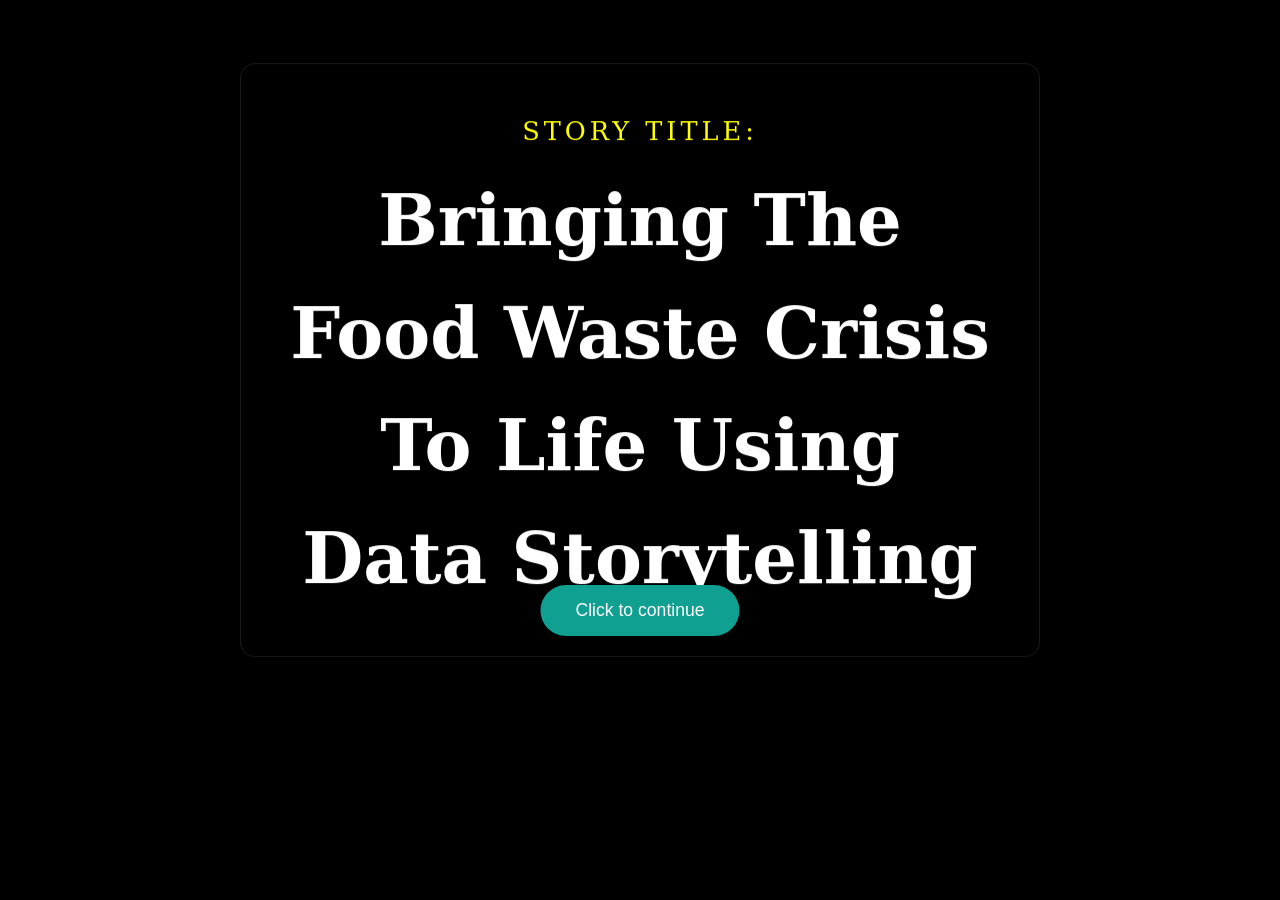
<file: index.html>
<!DOCTYPE html>
<html lang="en">
<head>
    <meta charset="UTF-8">
    <meta name="viewport" content="width=device-width, initial-scale=1.0">
    <title>Introduction - Food Waste Crisis</title>
    <link rel="stylesheet" href="style.css">
    <style>
        /* --- Layout & Background Video Layering --- */
        #intro_body {
            margin: 0;
            padding: 0;
            background-color: #000;
            overflow: hidden;
            font-family: 'serif';
        }

        .intro_word {
            position: relative;
            width: 100%;
            height: 100vh;
            overflow: hidden;
        }

        /* The background loop video (Underneath) */
        #bgVideo {
            position: absolute;
            top: 50%;
            left: 50%;
            min-width: 100%;
            min-height: 100%;
            width: auto;
            height: auto;
            z-index: 1;
            transform: translate(-50%, -50%);
            object-fit: cover;
            transition: opacity 1.5s ease-in-out;
        }

        /* Foreground Story Video (Your previous container) */
        .video_container {
            width: 100%;
            height: auto;
            max-height: 100vh;
            object-fit: contain;
            background-color: black;
            position: relative;
            z-index: 20; 
            display: none;
            opacity: 1; 
        }

        /* Intro Overlay UI */
        .overlay_text {
            position: absolute;
            top: 40%;
            left: 50%;
            transform: translate(-50%, -50%);
            z-index: 10;
            text-align: center;
            color: white;
            background: rgba(0, 0, 0, 0.5);
            backdrop-filter: blur(8px);
            padding: 40px;
            border-radius: 15px;
            border: 1px solid rgba(255, 255, 255, 0.1);
            width: 80%;
            max-width: 800px;
            transition: opacity 1s ease;
        }

        .story-label {
            font-size: 0.8em;
            text-transform: uppercase;
            letter-spacing: 4px;
            color: #ffff02;
        }

        .main-title {
            font-size: 2.2em;
            font-weight: bold;
            display: block;
            margin-top: 10px;
        }

        /* --- Transitions & Buttons --- */
        .fade-out-content {
            opacity: 0 !important;
            pointer-events: none;
        }

        .fade-in {
            display: block !important;
            opacity: 1 !important;
            /* visibility: visible !important; */
            /* transition: opacity 1s ease, visibility 1s ease; */
        }

        .fade-in-arrow {
            opacity: 1 !important;
            transition: opacity 1.5s ease;
        }

        .hidden {
            opacity: 0;
            /* visibility: hidden; */
            display: none;
            transition: opacity 1s ease;
        }

        .continue_btn {
            position: absolute;
            top: 65%;
            left: 50%;
            transform: translateX(-50%);
            z-index: 11;
            padding: 15px 35px;
            background-color: #0fa091;
            color: white;
            border: none;
            border-radius: 30px;
            cursor: pointer;
            font-size: 1.1em;
            transition: background 0.3s, opacity 1s;
        }

        /* --- Reverted Text Section (Original Styling) --- */
        #blackOverlay {
            position: fixed;
            top: 0;
            left: 0;
            width: 100vw;
            height: 100vh;
            background-color: black;
            z-index: 998;
        }

        #questionText {
            position: fixed;
            top: 50%;
            left: 50%;
            transform: translate(-50%, -50%);
            text-align: center;
            color: white;
            z-index: 999;
            width: auto;
            max-width: 90%;
            /* Original size logic */
        }

        .scrollCue {
            width: 80px;
            cursor: pointer;
            margin: 30px auto;
            display: block;
        }
    </style>
</head>
<body id="intro_body">

    <section class="intro_word">
        <video autoplay muted loop playsinline id="bgVideo">
            <source src="index_bg.mp4" type="video/mp4">
        </video>

        <div class="overlay_text" id="overlayText">
            <span class="story-label">Story Title:</span><br>
            <span class="main-title">Bringing The Food Waste Crisis To Life Using Data Storytelling</span>
        </div>

        <button class="continue_btn" id="introBtn" onclick="playVideo()">Click to continue</button>

        <video id="videoContainer" class="video_container" muted playsinline preload="auto">
            <source src="intro_video.mp4" type="video/mp4">
        </video>

        <div id="blackOverlay" class="hidden"></div>
        
        <div id="questionText" class="hidden">
            <p>It looks small, but every small waste adds up… <br> Can you make better choices?</p>
            <div class="question_btns">
                <button class="continue_qbtn" onclick="handleAnswer('Yes')">Yes</button>
                <button class="continue_qbtn" onclick="handleAnswer('Maybe')">Maybe</button>
                <button class="continue_qbtn" onclick="handleAnswer('No')">No</button>
            </div>
            <div id="microText" class="micro_text hidden">Let's find out together.</div>
        </div>

        <div id="scrollOverlay" class="hidden">
            <img src="Scroll Down Arrow.gif" alt="Scroll down" class="scrollCue hidden">
        </div>

        <audio id="bgm" src="landfill.mp3"></audio>
    </section>

    <script>
        const bgVideo = document.getElementById('bgVideo');
        const video = document.getElementById("videoContainer");
        const overlay_text = document.getElementById("overlayText");
        const button = document.querySelector(".continue_btn");
        const scrollOverlay = document.getElementById("scrollOverlay");
        const scrollArrow = document.querySelector(".scrollCue");
        const blackOverlay = document.getElementById("blackOverlay");
        const questionText = document.getElementById("questionText");
        const microText = document.getElementById("microText");
        const bgm = document.getElementById("bgm");

        function playVideo() {
            // Fade out intro background loop and title card
            bgVideo.classList.add('fade-out-content');
            overlay_text.classList.add('fade-out-content');
            button.classList.add('fade-out-content');

            setTimeout(() => {
                // Hide them fully and show main story video
                bgVideo.style.display = "none";
                overlay_text.style.display = "none";
                button.style.display = "none";

                // Reverting background to transparent as per original logic
                document.body.style.backgroundColor = "transparent";

                video.style.display = "block";
                video.setAttribute("controls", "true");
                video.muted = false;
                video.play();
            }, 1500);
        }

        video.addEventListener('ended', () => {
            // Logic from your provided previous text section
            blackOverlay.classList.remove('hidden');
            questionText.classList.remove('hidden');

            blackOverlay.classList.add('fade-in');
            questionText.classList.add('fade-in');
            
            bgm.play();
        });

        function handleAnswer(answer) {
            console.log("User answered:", answer);
            const questionBtns = document.querySelector(".question_btns"); 
            questionBtns.style.display = 'none';

            // Show Micro Text (Original logic)
            microText.classList.remove("hidden");
            microText.classList.add("fade-in");

            // Show scroll arrow after a short delay
            setTimeout(() => {
                scrollOverlay.classList.remove("hidden");
                scrollOverlay.classList.add("fade-in");
                scrollArrow.classList.remove("hidden");
                scrollArrow.classList.add("fade-in-arrow");
            }, 2500);
        }

        scrollOverlay.addEventListener('click', () => {
            window.location.href = "ink_transition.html";
        });
    </script>
</body>
</html>
</file>
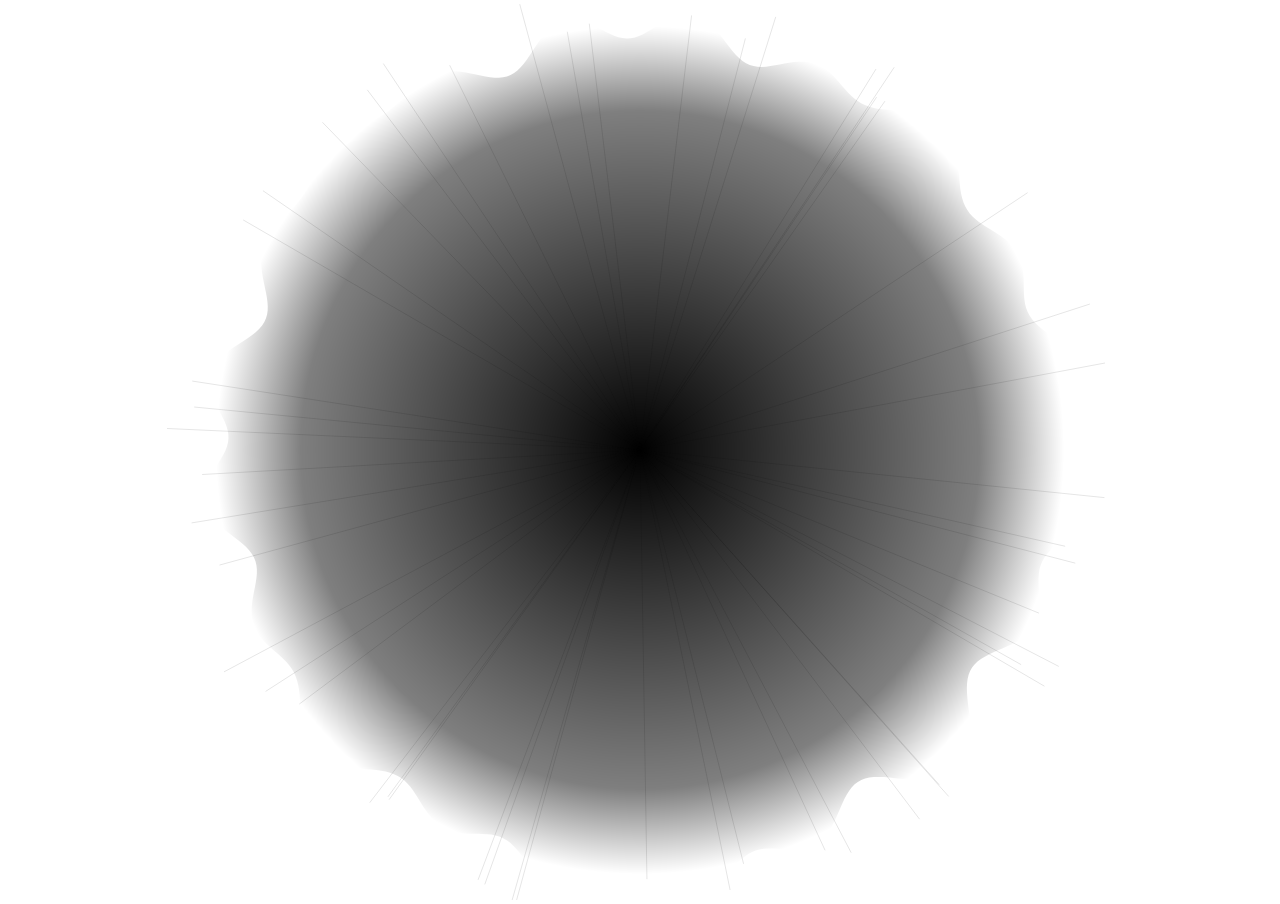
<file: ink_transition.html>
<!DOCTYPE html>
<html lang="en">
<head>
<meta charset="UTF-8">
<title>Ink Splash Transition</title>
<style>
  body, html {
    margin: 0;
    height: 100%;
    overflow: hidden;
    background: #fff; /* Changed to white */
  }
  #nextContent {
    position: absolute;
    top: 0;
    left: 0;
    width: 100%;
    height: 100%;
    background: #fff; /* Keep next content white too */
    display: flex;
    justify-content: center;
    align-items: center;
    font-size: 3em;
    color: #333;
    opacity: 0;
    transition: opacity 1s ease;
  }
</style>
</head>
<body>
<canvas id="inkCanvas"></canvas>
<div id="nextContent"></div>

<script>
// Setup
const canvas = document.getElementById('inkCanvas');
const ctx = canvas.getContext('2d');
canvas.width = window.innerWidth;
canvas.height = window.innerHeight;

let time = 0;
const centerX = canvas.width/2;
const centerY = canvas.height/2;
const maxRadius = Math.hypot(canvas.width, canvas.height);

// Simple noise function
function noise(x, y) {
  return (Math.sin(x*0.05 + time*0.1) + Math.sin(y*0.05 + time*0.1)) * 0.5;
}

function draw() {
  ctx.clearRect(0,0,canvas.width,canvas.height);

  const radius = time*8; // expansion speed

  // Draw ink blob
  const gradient = ctx.createRadialGradient(centerX, centerY, 0, centerX, centerY, radius);
  gradient.addColorStop(0, 'rgba(0,0,0,1)');
  gradient.addColorStop(0.8, 'rgba(0,0,0,0.5)');
  gradient.addColorStop(1, 'rgba(0,0,0,0)');

  ctx.fillStyle = gradient;

  ctx.beginPath();
  for(let angle=0; angle<Math.PI*2; angle+=0.01){
    const r = radius + noise(Math.cos(angle)*radius, Math.sin(angle)*radius)*30;
    const x = centerX + r * Math.cos(angle);
    const y = centerY + r * Math.sin(angle);
    if(angle===0) ctx.moveTo(x,y);
    else ctx.lineTo(x,y);
  }
  ctx.closePath();
  ctx.fill();

  // Optional streaks
  for(let i=0;i<50;i++){
    const angle = Math.random()*Math.PI*2;
    const len = Math.random()*50 + radius;
    ctx.strokeStyle = 'rgba(0,0,0,0.1)';
    ctx.beginPath();
    ctx.moveTo(centerX, centerY);
    ctx.lineTo(centerX + Math.cos(angle)*len, centerY + Math.sin(angle)*len);
    ctx.stroke();
  }

  time++;
  if(radius < maxRadius) requestAnimationFrame(draw);
  else showNext();
}

function showNext(){
  // Redirect after splash completes
  window.location.href = "mini_game.html";
}

draw();
</script>

</body>
</html>
</file>
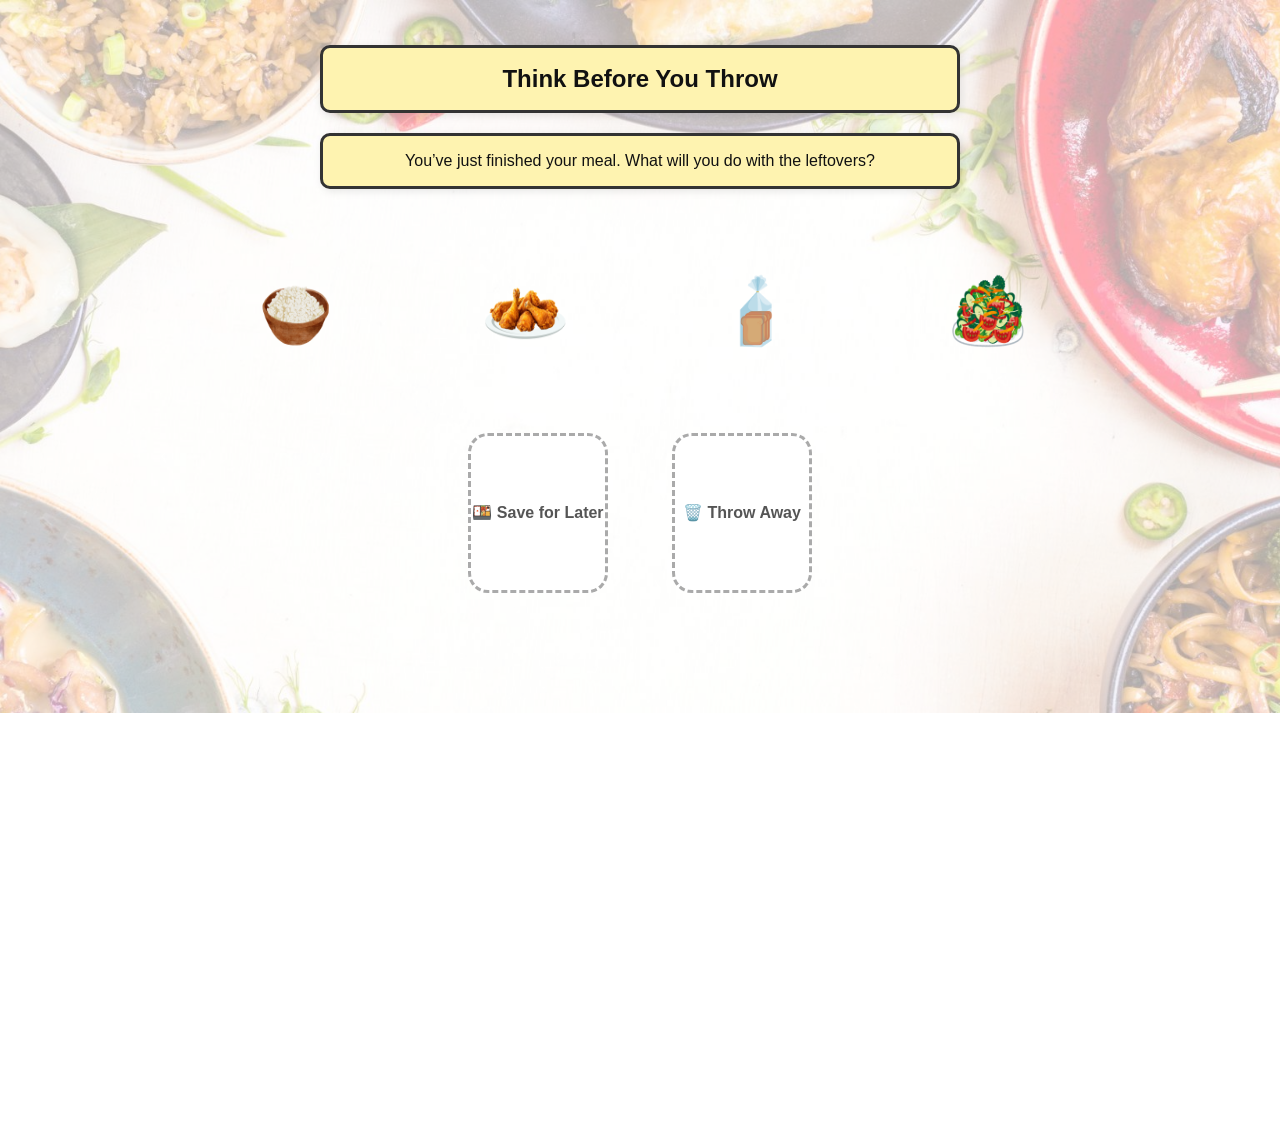
<file: mini_game.html>
<!DOCTYPE html>
<html lang="en">
<head>
  <meta charset="UTF-8">
  <meta name="viewport" content="width=device-width, initial-scale=1.0">
  <title>Think Before You Throw</title>
  <link rel="stylesheet" href="style.css">
  <style>
    html, body {
      height: 100%;
      overflow: hidden;
    }

    body {
      background-color: #ffffff;
      font-family: 'Baskerville', sans-serif;
      display: block; /* changed from flex */
      overflow-x: hidden;
      margin: 0;
      opacity: 0;
      transition: opacity 1s ease;
    }

    body.fade-in{
      opacity: 1;
    }

    .game-container {
  background-image: url('food_background.jpg'); /* update path as needed */
  background-size: cover;
  background-position: center;
  background-repeat: no-repeat;
  background-attachment: fixed; /* keeps image stuck while content scrolls */
  padding-top: 25px; /* lowers the content */
  padding-bottom: 40px;
  text-align: center;
}

.game-container::before {
  content: "";
  position: absolute;
  top: 0; left: 0; right: 0; bottom: 0;
  background-color: rgba(255, 255, 255, 0.6); /* soft white tint */
  z-index: 0;
}

.game-container > * {
  position: relative;
  z-index: 1;
}

    h2 {
      text-align: center;
      color: #333;
      font-weight: 600;
    }

    .game-container {
      position: relative;
      display: block;
      /* width: 90%;
      max-width: 900px; */
      margin: 0 auto;
      text-align: center;
    }


    .food-items {
      display: flex;
      justify-content: center;
      gap: 2rem;
      margin: 2rem 0;
      flex-wrap: wrap;
    }

    .food {
      width: 200px;
      height: 180px;
      cursor: grab;
      transition: transform 0.3s;
    }

    .food:hover {
      transform: scale(1.1);
    }

    .food_wrapper {
  position: relative;
  width: 200px;
  height: 180px;
}

.food_label {
  position: absolute;
  bottom: 0;
  left: 0;
  right: 0;
  background: rgba(0, 0, 0, 0.5); /* semi-transparent black */
  color: #fff;
  font-size: 1rem;
  text-align: center;
  padding: 0.5rem;
  opacity: 0;
  transition: opacity 0.4s ease;
  border-bottom-left-radius: 10px;
  border-bottom-right-radius: 10px;
}

.food_wrapper:hover .food_label {
  opacity: 1;
}


    .bins {
      display: flex;
      justify-content: center;
      gap: 4rem;
      margin-top: 20px;
    }

    .bin {
      width: 140px;
      height: 160px;
      border: 3px dashed #aaa;
      border-radius: 20px;
      display: flex;
      align-items: center;
      justify-content: center;
      color: #555;
      font-weight: bold;
      background-color: #fff;
      transition: background-color 0.3s, transform 0.3s;
    }

    .bin.dragover {
      background-color: #d7ffd9;
      transform: scale(1.05);
    }

    .feedback {
  position: absolute;
  left: 50%;
  transform: translateX(-50%);
  font-size: 1rem;
  color: #333;
  background: #fff7df;
  padding: 1rem 2rem;
  border-radius: 15px;
  box-shadow: 0 4px 10px rgba(0,0,0,0.1);
  opacity: 0;
  transition: opacity 0.8s ease;
  min-height: 40px;
  z-index: 5;
}

.feedback.visible {
  opacity: 1;
}

    #summary {
      text-align: center;
      opacity: 0;
      transition: opacity 0.4s ease;
      margin-top: 2rem;
    }

    #summary.visible {
      opacity: 1;
      color: black;
    }

    .summary_wrapper{
      position: relative;
      margin-top: 2rem;
      text-align: center;
    }

    .overlay {
      position: fixed;
      top: 0;
      left: 0;
      width: 100%;
      height: 100%;
      background: black;
      display: flex;
      justify-content: center;
      align-items: center;
      color: white;
      font-size: 1.8rem;
      opacity: 0;
      visibility: hidden;
      z-index: 10;
      transition: opacity 0.8s ease, visibility 0.8s ease;
    }
    

    .overlay.visible {
      opacity: 1;
      visibility: visible;
    }

    .overlay:not(.visible){
      opacity: 0;
      visibility: hidden;
    }

    .story-section {
      opacity: 0;
      transition: opacity 2s ease;
      background: white;
      padding: 4rem 2rem;
      text-align: center;
      max-width: 900px;
      margin: 0 auto;
      border-radius: 20px;
    }

    .story-section.visible {
      opacity: 1;
    }

    #overlayText {
  animation: fadeInText 2s ease forwards;
  text-align: center;
}

@keyframes fadeInText {
  from { opacity: 0; transform: translateY(20px); }
  to { opacity: 1; transform: translateY(0); }
}

.highlighted-text {
  border: 3px solid #333;
  background-color: #fef3b0;
  padding: 12px 20px;
  border-radius: 10px;
  color: #111;
  box-shadow: 2px 2px 8px rgba(0,0,0,0.1);
  max-width: 50%;
  margin-left: auto;
  margin-right: auto;
  text-align: center;
}

.next-btn {
  opacity: 0;                /* hidden initially */
  display: none;             /* not shown until JS triggers */
  transition: opacity 1.5s ease, background-color 0.3s ease;
  background-color: #4CAF50; /* green */
  color: white;
  border: none;
  padding: 12px 24px;
  font-size: 16px;
  cursor: pointer;
  border-radius: 6px;
  margin-top: 20px;
}

/* Hover effect */
.next-btn:hover {
  background-color: yellow; /* darker green */
  color: black;
}

/* Overlay for ink drop */
.ink-overlay {
  position: fixed;
  top: 50%;
  left: 50%;
  width: 0;
  height: 0;
  background: black; /* ink color */
  border-radius: 50%;
  transform: translate(-50%, -50%);
  z-index: 9999;
  pointer-events: none;
  transition: width 1s ease-out, height 1s ease-out;
}

  </style>
</head>
<body>
<!-- Add your existing audio_1 -->
<audio id="audio_1" src="audio_1.mp3" preload="auto"></audio>

  <section class="game-container">
    <h2 class="highlighted-text">Think Before You Throw</h2>
<p class="highlighted-text">You’ve just finished your meal. What will you do with the leftovers?</p>

    <div class="food-items">
      <div class="food_wrapper">
        <img src="./image_mini_game/rice.png" alt="Rice" class="food" draggable="true" data-calories="200" data-name="Rice">
        <div class="food_label">Rice</div>
      </div>
      <div class="food_wrapper">
        <img src="./image_mini_game/chicken.png" alt="Chicken" class="food" draggable="true" data-calories="250" data-name="Chicken">
        <div class="food_label">Chicken</div>
      </div>
      <div class="food_wrapper">
        <img src="./image_mini_game/bread.png" alt="Bread" class="food" draggable="true" data-calories="80" data-name="Bread">
        <div class="food_label">Bread</div>
      </div>
      <div class="food_wrapper">
        <img src="./image_mini_game/veggie.png" alt="Vegetables" class="food" draggable="true" data-calories="50" data-name="Vegetables">
        <div class="food_label">Vegetables</div>
      </div>
    </div>

    <div class="bins">
      <div id="saveBin" class="bin">🍱 Save for Later</div>
      <div id="trashBin" class="bin">🗑️ Throw Away</div>
    </div>

    <div class="summary_wrapper">
      <div id="feedback" class="feedback"></div>
      <div id="summary">
        <h3>Summary</h3>
        <p id="resultText"></p>
      </div>
    </div>
  </section>

  <div id="overlay" class="overlay"><span id="overlayText"></span></div>

  <audio id="introMusic" src="audio_1.mp3" preload="auto" loop muted></audio>
<audio id="overlayMusic" src="audio_2.mp3" preload="auto" loop></audio>
<audio id="successAudio" src="audio_1.mp3"></audio>


  <section id="storySection" class="story-section">
    <h2>What Actually Is Food Waste?</h2>
    <p style="color: black; font-size: 18px;">
      Food waste happens when food that is safe and nutritious to eat is thrown away, whether during production, transport or in our homes.
      <br><br>
      Every plate left unfinished, every unsold product and every overcooked portion adds up to a global issue.
      In Asia, millions of tonnes food are lost each year which enough to feed entire populations.
      <br><br>
      Let us take a closer look at how food waste happens across the region.
    </p>
    <!-- Next button (hidden initially) -->
  <button id="nextBtn" class="next-btn">Next</button>
  </section>

</body>
  <script>
    window.addEventListener('load', () => {
      document.body.classList.add('fade-in');
    });

    const introMusic = document.getElementById('introMusic');
    introMusic.volume = 0.4;
    introMusic.play().then(() => {
      setTimeout(() => {
        introMusic.muted = false;
      }, 500);
    }).catch(() => {
      document.body.addEventListener('click', () => {
        introMusic.muted = false;
        introMusic.volume = 0.4;
        introMusic.play();
      }, { once: true });
    });

    const foods = document.querySelectorAll('.food');
    const saveBin = document.getElementById('saveBin');
    const trashBin = document.getElementById('trashBin');
    const feedback = document.getElementById('feedback');
    const summary = document.getElementById('summary');
    const resultText = document.getElementById('resultText');
    const overlay = document.getElementById('overlay');
    const overlayText = document.getElementById('overlayText');
    const storySection = document.getElementById('storySection');

    let totalCaloriesThrown = 0;
    let processed = 0;
    let gameResult = 'waste';
    const totalFoods = foods.length;

    const foodMessages = {
      Rice: "That could feed a 2-year-old child for one meal.",
      Chicken: "Enough protein to feed a 5-year-old for lunch.",
      Bread: "Could fill a small child's stomach at breakfast.",
      Vegetables: "Still good — could give a child extra vitamins for dinner."
    };

    foods.forEach(food => {
      food.addEventListener('dragstart', dragStart);
    });

    [saveBin, trashBin].forEach(bin => {
      bin.addEventListener('dragover', dragOver);
      bin.addEventListener('dragleave', dragLeave);
      bin.addEventListener('drop', drop);
    });

    function dragStart(e) {
      e.dataTransfer.setData('text/plain', e.target.dataset.name);
      e.dataTransfer.setData('calories', e.target.dataset.calories);
    }

    function dragOver(e) {
      e.preventDefault();
      e.currentTarget.classList.add('dragover');
    }

    function dragLeave(e) {
      e.currentTarget.classList.remove('dragover');
    }

    function drop(e) {
  e.preventDefault();
  const foodName = e.dataTransfer.getData('text/plain');
  const calories = parseInt(e.dataTransfer.getData('calories'));
  e.currentTarget.classList.remove('dragover');

  const foodElement = [...foods].find(f => f.dataset.name === foodName);
  if (!foodElement || foodElement.classList.contains('done')) return;

  foodElement.classList.add('done');
  foodElement.style.visibility = 'hidden';

  // ✅ hide the label too
  const label = foodElement.parentElement.querySelector('.food_label');
  if(label) label.style.opacity = 0;

  processed++;

  if (e.currentTarget.id === 'trashBin') {
    totalCaloriesThrown += calories;
    showFeedback(`You threw away ${foodName}. ${foodMessages[foodName]}`);
  } else {
    showFeedback(`You saved ${foodName}! That’s one less meal wasted.`);
  }

  if (processed === totalFoods) {
    setTimeout(showSummary, 500);
  }
}


    function showFeedback(msg) {
      feedback.textContent = msg;
      feedback.classList.add('visible');
      setTimeout(() => feedback.classList.remove('visible'), 5000);
    }

    function showSummary() {
      if (totalCaloriesThrown === 0) {
        resultText.textContent = "Amazing! You saved every bit of food. Nothing went to waste.";
        gameResult = 'success';
      } else if (totalCaloriesThrown < 300) {
        resultText.textContent = "You wasted just a bit — enough to feed one small child.";
        gameResult = 'waste';
      } else if (totalCaloriesThrown < 600) {
        resultText.textContent = "You threw away food that could have fed 2–3 children.";
        gameResult = 'waste';
      } else {
        resultText.textContent = "That’s a lot of food! Enough to feed a whole family for a meal.";
        gameResult = 'waste';
      }

      summary.classList.add('visible');
      setTimeout(showOverlayAndReset, 3500);
    }


  let currentOverlayMusic = null; // Track currently playing overlay music

function showOverlayAndReset() {
  const overlayMusic = document.getElementById('overlayMusic'); // sad/waste music
  const introMusic = document.getElementById('introMusic');     // happy/success music
  const successAudio = document.getElementById('successAudio');

  // Stop any currently playing music
  if (!overlayMusic.paused) {
    overlayMusic.pause();
    overlayMusic.currentTime = 0;
  }
  if (!introMusic.paused) {
    introMusic.pause();
    introMusic.currentTime = 0;
  }

  // Set overlay message
  overlayText.innerHTML = gameResult === 'success'
    ? "You made a thoughtful choice.<br>Imagine if everyone saved their leftovers — how much waste we could prevent."
    : "That was just one meal.<br>Now imagine millions of meals wasted every day.";

  // Show overlay
  overlay.classList.add('visible');

  // 🎵 Play audio based on result
  if (gameResult === 'success') {
    introMusic.volume = 0.4;
    introMusic.play();

    successAudio.currentTime = 0;
    successAudio.volume = 0.6;
    successAudio.play();

    currentOverlayMusic = introMusic;
  } else {
    overlayMusic.volume = 0.6;
    overlayMusic.play();
    currentOverlayMusic = overlayMusic;
  }

  // Keep overlay visible longer so user can read (e.g., 8 seconds)
  setTimeout(() => {
    // Fade out overlay
    overlay.classList.remove('visible');

    // Enable scrolling
    document.documentElement.style.overflowY = 'auto';
    document.body.style.overflowY = 'auto';

    // Scroll smoothly to the story section
    storySection.scrollIntoView({ behavior: 'smooth' });

    // Reset game items after overlay fades
    setTimeout(() => {
      resetGame();
      storySection.classList.add('visible');
    }, 500); // delay slightly so scroll happens first
  }, 8000); // 8 seconds overlay display
}

function resetGame() {
  totalCaloriesThrown = 0;
  processed = 0;

  const foodItemsContainer = document.querySelector('.food-items');
  const foodWrappers = document.querySelectorAll('.food_wrapper');

foodWrappers.forEach(wrapper => {
  const food = wrapper.querySelector('.food');
  const label = wrapper.querySelector('.food_label'); // get the label

  food.style.transform = 'none';
  food.style.opacity = '1';
  food.style.pointerEvents = 'auto';
  food.classList.remove('dragged');
  food.classList.remove('done');
  food.style.visibility = 'visible';

  // ✅ reset label hover
if(label) label.style.removeProperty('opacity');

  foodItemsContainer.appendChild(wrapper);
});

  document.querySelectorAll('.feedback').forEach(f => f.classList.remove('visible'));

  // Do NOT reset overlay music here! Keep it based on last game result
}

const nextBtn = document.getElementById('nextBtn');
let sectionLoaded = false;

// Hide initially
nextBtn.style.display = 'none';
nextBtn.style.opacity = 0;

// Show after 5s when storySection is visible
const observer = new IntersectionObserver(entries => {
  entries.forEach(entry => {
    if (entry.isIntersecting) {
      setTimeout(() => {
        nextBtn.style.display = 'inline-block';
        nextBtn.style.opacity = 1;
      }, 5000);
      observer.unobserve(entry.target);
    }
  });
}, { threshold: 0.5 });

observer.observe(storySection);

/*
nextBtn.addEventListener('click', () => {
  // Instead of going straight to module_1.html,
  // go to ink.html first
  window.location.href = 'ink_drop.html';
});
*/

nextBtn.addEventListener('click', () => {
  // Instead of going straight to module_1.html,
  // go to ink.html first
  window.location.href = 'Module1.html';
});
  </script>
</html>
</file>
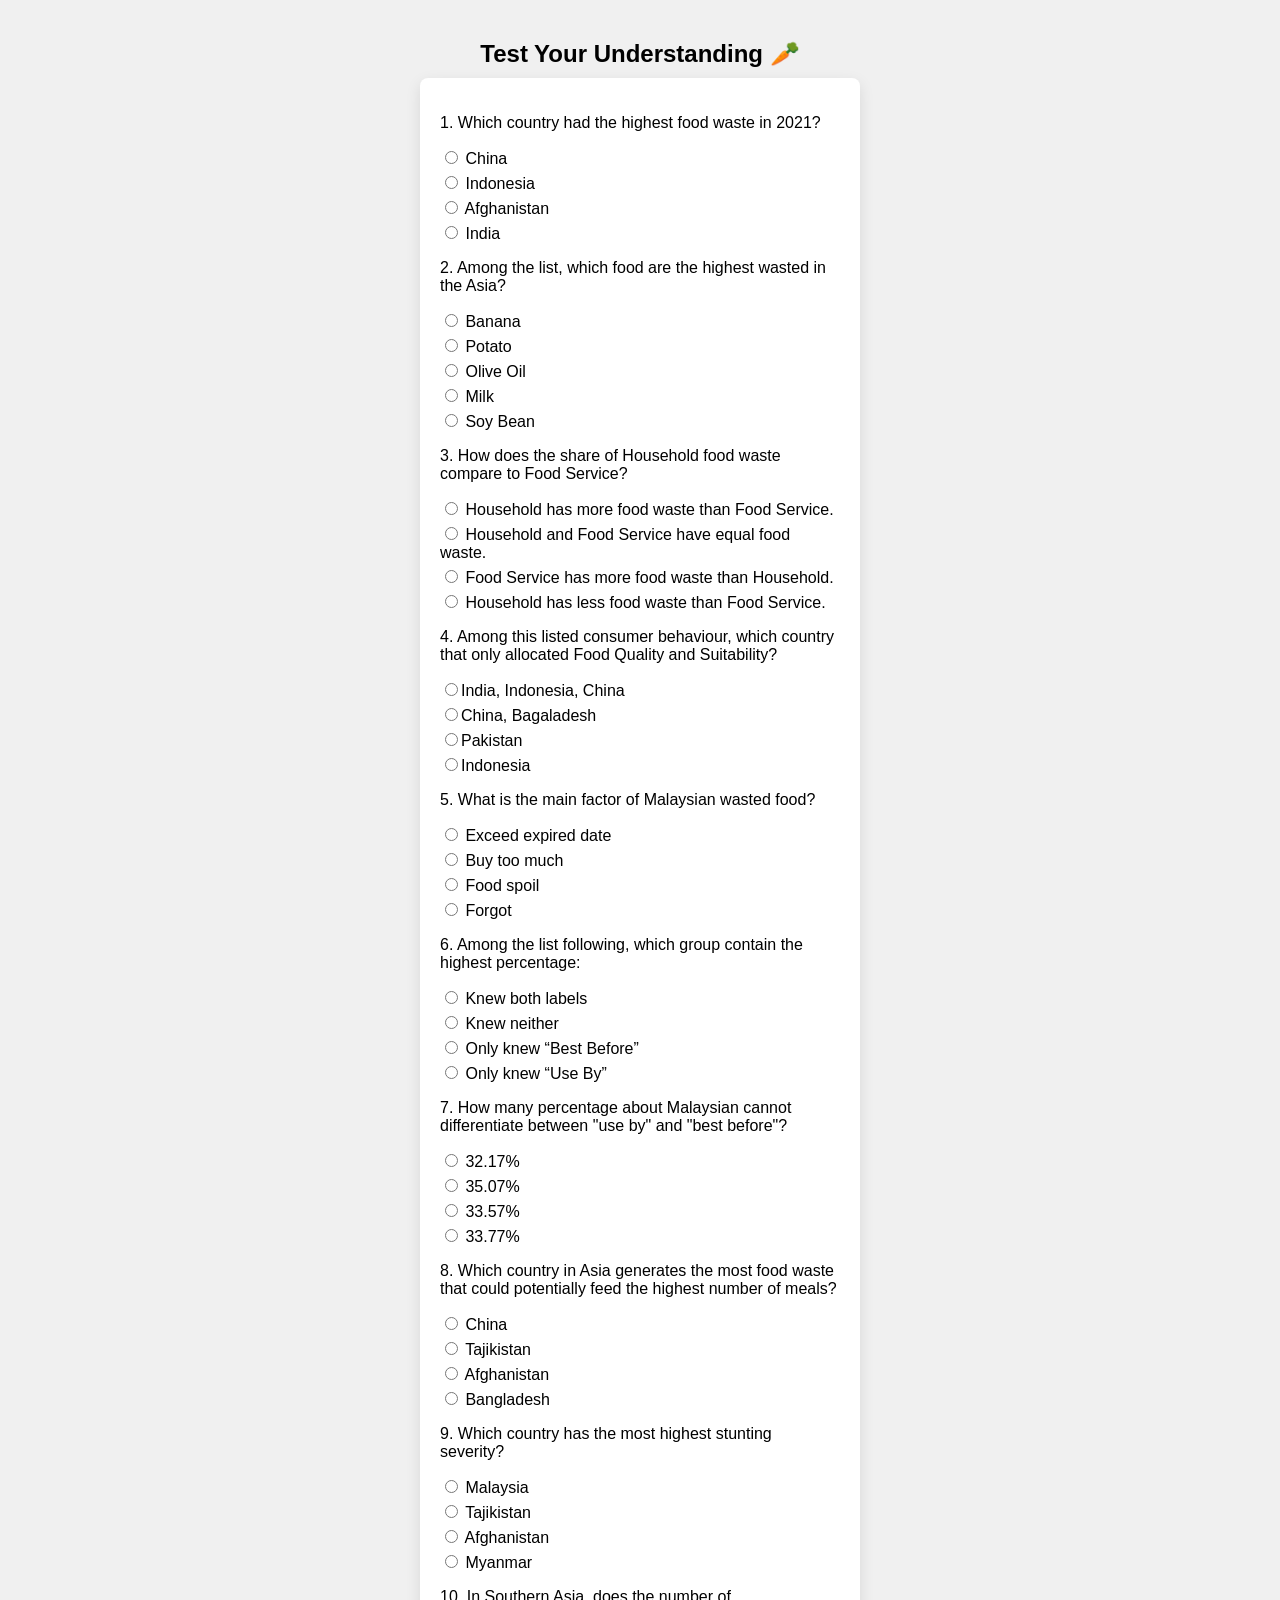
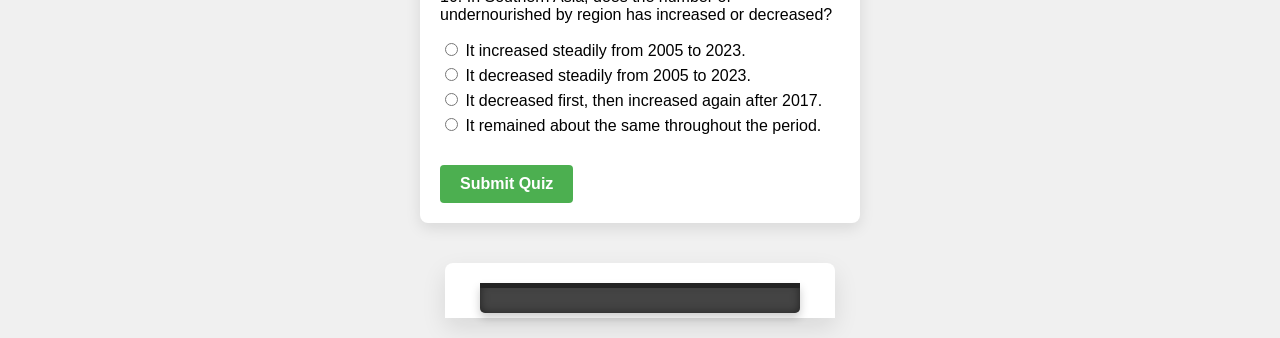
<file: Quiz.html>
<!DOCTYPE html>
<html lang="en">
<head>
  <meta charset="UTF-8">
  <meta name="viewport" content="width=device-width, initial-scale=1.0">
  <title>Food Waste Impact Quiz + Receipt</title>
  <style>
    body {
      font-family: sans-serif;
      background-color: #f0f0f0;
      display: flex;
      flex-direction: column;
      align-items: center;
      min-height: 100vh;
      margin: 0;
      padding: 20px;
    }

    h2 { margin-bottom: 10px; }

    .quiz-container {
      background: white;
      padding: 20px;
      border-radius: 8px;
      box-shadow: 0 5px 15px rgba(0,0,0,0.1);
      max-width: 400px;
      width: 100%;
      margin-bottom: 20px;
    }

    .quiz-question { margin-bottom: 15px; }
    .quiz-options label { display: block; margin: 5px 0; }

    #submitQuiz {
      margin-top: 15px;
      padding: 10px 20px;
      font-size: 16px;
      font-weight: bold;
      color: white;
      background-color: #4CAF50;
      border: none;
      border-radius: 4px;
      cursor: pointer;
    }
    #submitQuiz:hover { background-color: #45a049; }

    .app-wrapper {
      display: flex;
      flex-direction: column;
      align-items: center;
      margin-top: 20px;
    }

    .receipt-container {
      display: flex;
      flex-direction: column;
      align-items: center;
      width: 100%;
      max-width: 350px;
      padding: 20px 20px 5px 20px;
      background: white;
      border-radius: 8px 8px 0 0;
      box-shadow: 0 10px 25px rgba(0, 0, 0, 0.1);
    }

    .receipt-slot-wrapper {
      position: relative;
      width: 320px;
      height: 30px;
      background: #444;
      border-radius: 0 0 5px 5px;
      overflow: visible;
      box-shadow: 0 5px 10px rgba(0,0,0,0.2), inset 0 0 10px rgba(0,0,0,0.5);
    }

    .slot-opening {
      width: 100%;
      height: 5px;
      background: #222;
      position: absolute;
      top: 0;
      left: 0;
      z-index: 2;
    }

    #receiptPaper {
      background: #f7f7f7;
      width: 280px;
      font-family: 'Courier New', monospace;
      font-size: 14px;
      color: #333;
      border-radius: 2px;
      box-shadow: 0 5px 15px rgba(0,0,0,0.3);
      position: absolute;
      left: 50%;
      top: 30px;
      transform: translateX(-50%);
      overflow: hidden;
      max-height: 0;
      transition: max-height 2.5s ease-out;
    }
    #receiptPaper.printed {
      max-height: var(--receipt-height);
    }

    #textClipper { padding: 20px; }

    .print-line {
      display: block;
      margin: 5px 0;
      opacity: 0;
      transition: opacity 0.4s ease-in;
    }

    .receipt-text {
      text-align: center;
      line-height: 1.4;
      border-top: 1px dashed #aaa;
      border-bottom: 1px dashed #aaa;
      padding: 10px 0;
      margin: 10px 0;
    }
    .receipt-text h4 {
      margin-top: 0;
      font-size: 16px;
      color: #008000;
    }
    .receipt-text p {
      font-style: italic;
      font-weight: bold;
    }
  </style>
</head>
<body>

  <h2>Test Your Understanding 🥕</h2>

  <!-- QUIZ SECTION -->
  <div class="quiz-container">
    <div class="quiz-question">
      <p>1. Which country had the highest food waste in 2021?</p>
      <div class="quiz-options">
        <label><input type="radio" name="q1" value="A"> China</label>
        <label><input type="radio" name="q1" value="B"> Indonesia</label>
        <label><input type="radio" name="q1" value="C"> Afghanistan</label>
        <label><input type="radio" name="q1" value="D"> India</label>
      </div>
    </div>

    <div class="quiz-question">
      <p>2. Among the list, which food are the highest wasted in the Asia?</p>
      <div class="quiz-options">
        <label><input type="radio" name="q2" value="A"> Banana</label>
        <label><input type="radio" name="q2" value="B"> Potato</label>
        <label><input type="radio" name="q2" value="C"> Olive Oil</label>
        <label><input type="radio" name="q2" value="D"> Milk</label>
        <label><input type="radio" name="q2" value="E"> Soy Bean</label>
      </div>
    </div>

    <div class="quiz-question">
      <p>3. How does the share of Household food waste compare to Food Service?</p>
      <div class="quiz-options">
        <label><input type="radio" name="q3" value="A"> Household has more food waste than Food Service.</label>
        <label><input type="radio" name="q3" value="B"> Household and Food Service have equal food waste.</label>
        <label><input type="radio" name="q3" value="C"> Food Service has more food waste than Household.</label>
        <label><input type="radio" name="q3" value="C"> Household has less food waste than Food Service.</label>
      </div>
    </div>

    <div class="quiz-question">
      <p>4. Among this listed consumer behaviour, which country that only allocated Food Quality and Suitability?</p>
      <div class="quiz-options">
        <label><input type="radio" name="q4" value="A">India, Indonesia, China</label>
        <label><input type="radio" name="q4" value="B">China, Bagaladesh</label>
        <label><input type="radio" name="q4" value="C">Pakistan</label>
        <label><input type="radio" name="q4" value="D">Indonesia</label>
      </div>
    </div>

    <div class="quiz-question">
      <p>5. What is the main factor of Malaysian wasted food?</p>
      <div class="quiz-options">
        <label><input type="radio" name="q5" value="A"> Exceed expired date</label>
        <label><input type="radio" name="q5" value="B"> Buy too much</label>
        <label><input type="radio" name="q5" value="C"> Food spoil</label>
        <label><input type="radio" name="q5" value="D"> Forgot</label>
      </div>
    </div>

 <div class="quiz-question">
      <p>6. Among the list following, which group contain the highest percentage:</p>
      <div class="quiz-options">
        <label><input type="radio" name="q6" value="A"> Knew both labels</label>
        <label><input type="radio" name="q6" value="B"> Knew neither</label>
        <label><input type="radio" name="q6" value="C"> Only knew “Best Before”</label>
        <label><input type="radio" name="q6" value="D"> Only knew “Use By”</label>
      </div>
    </div>

    <div class="quiz-question">
      <p>7. How many percentage about Malaysian cannot differentiate between "use by" and "best before"?</p>
      <div class="quiz-options">
        <label><input type="radio" name="q7" value="A"> 32.17%</label>
        <label><input type="radio" name="q7" value="B"> 35.07%</label>
        <label><input type="radio" name="q7" value="C"> 33.57%</label>
        <label><input type="radio" name="q7" value="D"> 33.77%</label>
      </div>
    </div>

   <div class="quiz-question">
      <p>8. Which country in Asia generates the most food waste that could potentially feed the highest number of meals? </p>
      <div class="quiz-options">
        <label><input type="radio" name="q8" value="A"> China</label>
        <label><input type="radio" name="q8" value="B"> Tajikistan</label>
        <label><input type="radio" name="q8" value="C"> Afghanistan</label>
        <label><input type="radio" name="q8" value="D"> Bangladesh</label>
      </div>
    </div>

    <div class="quiz-question">
      <p>9. Which country has the most highest stunting severity?</p>
      <div class="quiz-options">
        <label><input type="radio" name="q9" value="A"> Malaysia</label>
        <label><input type="radio" name="q9" value="B"> Tajikistan</label>
        <label><input type="radio" name="q9" value="C"> Afghanistan</label>
        <label><input type="radio" name="q9" value="D"> Myanmar</label>
      </div>
    </div>

    <div class="quiz-question">
      <p>10. In Southern Asia, does the number of undernourished by region has increased or decreased?</p>
      <div class="quiz-options">
        <label><input type="radio" name="q10" value="A"> It increased steadily from 2005 to 2023.</label>
        <label><input type="radio" name="q10" value="B"> It decreased steadily from 2005 to 2023.</label>
        <label><input type="radio" name="q10" value="C"> It decreased first, then increased again after 2017.</label>
        <label><input type="radio" name="q10" value="D"> It remained about the same throughout the period.</label>
      </div>
    </div>

    <button id="submitQuiz">Submit Quiz</button>
  </div>

  <!-- RECEIPT SECTION -->
  <div class="app-wrapper">
    <div class="receipt-container">
      <div class="receipt-slot-wrapper">
        <div class="slot-opening"></div>
        <div id="receiptPaper">
          <div id="textClipper"></div>
        </div>
      </div>
    </div>
  </div>

  <script>
    const receiptPaper = document.getElementById('receiptPaper');
    const textClipper = document.getElementById('textClipper');
    const submitQuiz = document.getElementById('submitQuiz');

    // Correct answers
    const answers = { q1: "A", q2: "B", q3: "A", q4: "D", q5: "A", q6: "B", q7: "D", q8: "C", q9: "C", q10: "C" };

    submitQuiz.addEventListener('click', () => {
      let score = 0;
      let total = Object.keys(answers).length;

      for (let q in answers) {
        const selected = document.querySelector(`input[name="${q}"]:checked`);
        if (selected && selected.value === answers[q]) {
          score++;
        }
      }
      //define conditional title and message
      let receiptTitle = "";
      if (score>=5){
        receiptTitle = "Thank You, No Waste Hero!";
      }else{
        receiptTitle = "Keep Learning, Future Hero!";
      }
      const resultMessage = `You scored ${score}/${total}! 🌍 Keep making mindful choices.`;
      showReceipt(receiptTitle, resultMessage);
    });

    function showReceipt(title, message) {
      receiptPaper.classList.remove('printed');
      textClipper.innerHTML = '';

      const contentHTML = `
        <span class="print-line">*** ECO-MIND RECEIPT ***</span>
        <div class="receipt-text">
          <h4 class="print-line">${title}</h4>
          <p class="print-line">${message}</p>
        </div>
        <span class="print-line">Date: ${new Date().toLocaleDateString()}</span>
        <span class="print-line">Time: ${new Date().toLocaleTimeString('en-US',{hour:'2-digit',minute:'2-digit'})}</span>
        <span class="print-line">#MindfulEating #RespectResources</span>
      `;
      textClipper.innerHTML = contentHTML;

      const fullHeight = textClipper.scrollHeight + 40;
      receiptPaper.style.setProperty("--receipt-height", `${fullHeight}px`);

      setTimeout(() => {
        receiptPaper.classList.add('printed');
        const lines = textClipper.querySelectorAll('.print-line');
        lines.forEach((line, i) => {
          setTimeout(() => line.style.opacity = '1', i * 400);
        });
      }, 100);
    }

    // --- DRAGGABLE RECEIPT ---
    receiptPaper.setAttribute("draggable", "true");

    receiptPaper.addEventListener("dragstart", (e) => {
      e.dataTransfer.setData("text/plain", "receipt");
      receiptPaper.style.opacity = "0.5";
    });

    receiptPaper.addEventListener("dragend", () => {
      receiptPaper.style.opacity = "1";
    });

    document.body.addEventListener("dragover", (e) => e.preventDefault());

    document.body.addEventListener("drop", (e) => {
      e.preventDefault();

      // Move receipt into body if not already
      if (receiptPaper.parentElement !== document.body) {
        document.body.appendChild(receiptPaper);
      }

      // Position at drop point
      const rect = receiptPaper.getBoundingClientRect();
      receiptPaper.style.position = "absolute";
      receiptPaper.style.zIndex = "999";
            receiptPaper.style.left = `${e.pageX - rect.width / 2}px`;
      receiptPaper.style.top = `${e.pageY - rect.height / 2}px`;
    });
  </script>
</body>
</html>
</file>
<file: style.css>
* {
  box-sizing: border-box;
}
body {
  font-family: 'Baskerville', serif; /* or 'Lora', 'Georgia', 'Libre Baskerville' */
  font-size: 1rem;
  line-height: 1.6;
  color: #f5f5f5;
  background-color: #111;
}

#intro_body {
  margin: 0;
  padding: 0;
  overflow: hidden;
  background-color: white;
  transition: background-color 1s ease;
}

#main_body{
  overflow: auto;
}
 /* Vertical Navigation Menu Styles */
#vertical-nav-menu {
    position: fixed;
    right: 30px; /* Adjust right value to position the menu */
    top: 50%; 
    transform: translateY(-50%); 
    z-index: 1000;
    display: flex;
    flex-direction: column;
    /* Reduced gap because the connector will take space */
    gap: 0px; 
    padding: 10px;
}

/* Wrapper for each dot and its connector */
.nav-item-wrapper {
    display: flex;
    flex-direction: column;
    align-items: center; /* Center the dot and connector horizontally */
}

.nav-dot {
    position: relative; 
    display: flex; /* Make it a flex container to center the dot */
    justify-content: center; /* Center the dot horizontally */
    align-items: center; /* Center the dot vertically */
    text-decoration: none;
    cursor: pointer;
    padding: 5px; /* Added padding to give more clickable area */
}

.dot {
    width: 20px; /* Make dots bigger */
    height: 20px; /* Make dots bigger */
    background-color: blue; /* Initial blue color for all dots */
    border-radius: 50%;
    transition: all 0.2s ease-in-out;
}

.nav-dot:hover .dot {
    background-color: yellow; /* Change to yellow on hover */
    /* You can optionally make it slightly bigger on hover too, e.g.: */
    /* transform: scale(1.1); */
}

/* Dot Connector Line */
.dot-connector {
    width: 2px; /* Thickness of the line */
    height: 30px; /* Length of the line between dots */
    background-color: black; /* Color of the line */
    margin-top: -5px; /* Adjust to connect cleanly with the dot above */
    margin-bottom: -5px; /* Adjust to connect cleanly with the dot below */
}


/* Hover Text (Initially Hidden) */
.hover-text {
    position: absolute;
    right: 35px; /* Adjusted distance from the now larger dot */
    top: 50%;
    transform: translateY(-50%);
    
    background-color: #333;
    color: white;
    padding: 5px 10px;
    border-radius: 4px;
    white-space: nowrap; 
    
    opacity: 0; 
    visibility: hidden;
    transition: opacity 0.2s, visibility 0.2s;
    pointer-events: none; 
    font-family: 'Merriweather', serif; 
    font-size: 14px;
}

.nav-dot:hover .hover-text {
    opacity: 1;
    visibility: visible;
}
.intro_word {
  position: relative;
  width: 100%;
  height: 100vh;
  overflow: hidden;
}

.intro_video {
  width: 100%;
  height: 100%;
  object-fit: cover;
}

.video_container {
  width: 100%;
  height: auto;
  max-height: 100vh;
  object-fit: contain;
  background-color: black;
  position: relative;
  z-index: 0;
  display: none;
}

.overlay_text, .continue_btn {
  opacity: 0;
  animation: fadeIn 3s ease-in forwards;
  animation-delay: 0.5s;
  z-index: 2;
}

.overlay_text {
  position: absolute;
  top: 40%;
  width: 100%;
  text-align: center;
  font-size: 2em;
  color: rgb(40, 38, 38);
}

@keyframes fadeIn {
  from { opacity: 0; }
  to { opacity: 1; }
}

.continue_btn {
  position: absolute;
  top: 60%;
  left: 50%;
  transform: translateX(-50%);
  padding: 12px 24px;
  font-size: 1.2em;
  background-color: #0fa091;
  color: white;
  border: none;
  border-radius: 30px;
  cursor: pointer;
  opacity: 0;
  animation: fadeIn 3s ease-in forwards;
  animation-delay: 0.5s;
  z-index: 2;
  transition: background-color 0.3 ease, color 0.3s ease;
}

.continue_btn:hover{
  background-color: yellow;
  color: black;
}

.continue_qbtn{
  top: 60%;
  left: 50%;
  padding: 12px 24px;
  font-size: 1.2em;
  background-color: #0fa091;
  color: white;
  border: none;
  border-radius: 30px;
  cursor: pointer;
  opacity: 0;
  animation: fadeIn 3s ease-in forwards;
  animation-delay: 0.5s;
  z-index: 2;
  transition: background-color 0.3 ease, color 0.3s ease;
}

.continue_qbtn:hover{
   background-color: yellow;
  color: black;
}

.hidden {
  opacity:0;
  visibility: hidden;
}

.visible{
  display: block;
}

header video {
  width: 100%;
  max-height: 100vh;
  object-fit: cover;
  display: block;
}

#blackOverlay {
  position: fixed;
  top: 0;
  left: 0;
  width: 100vw;
  height: 100vh;
  background-color: black;
  opacity: 0;
  z-index: 998;
}

#questionText {
  position: fixed;
  top: 50%;
  left: 50%;
  transform: translate(-50%, -50%);
  text-align: center;
  font-size: 2em;
  color: white;
  opacity: 0;
  z-index: 999;
  width: auto;
  max-width: 90%;
  font-size: 50px;
}
o
#questionText.show {
  opacity: 1;
}

.fade-in{
  animation: fadeInOverlay 2s ease-in forwards;
}

.fade-in-text{
  animation: fadeInOverlay 2s ease-in forwards;
}

@keyframes fadeInOverlay {
  from { opacity: 0; }
  to { opacity: 1; }
}

@keyframes fadeInText {
  from { opacity: 0; transform: translateY(20px); }
  to { opacity: 1; transform: translateY(0); }
}

#scrollOverlay {
  position: fixed;
  bottom: 20px;
  left: 50%;
  transform: translateX(-50%);
  z-index: 1000;
  opacity: 0;
  visibility: hidden;
}

#scrollOverlay.fade-in {
  opacity: 1;
  visibility: visible;
  transition: opacity 1s ease, visibility 1s ease;
}


#scrollOverlay.fade-in-arrow {
  animation: fadeInArrow 2s ease-in forwards;
  visibility: visible;
}

@keyframes fadeInArrow {
  from {
    opacity: 0;
    transform: translateX(-50%) translateY(20px);
  }
  to {
    opacity: 1;
    transform: translateX(-50%) translateY(0);
  }
}

.scrollCue {
  cursor: pointer;
}

/*this is the style for page main_page.html*/
#mainContent{
  text-align: center;
  color: white;
}

.main_text_color{
  color: black;
}

#wasteCount {
  font-weight: bold;
  color:yellow;
  font-size: 1.5em;
  margin-left: -180px;
}

/* .fade_section {
  padding: 60px 20px;
} */

.fade_content {
  display: flex;
  align-items: center;
  /*justify-content: space-between;*/
  gap: 2rem;
  opacity: 0;
  transform: translateY(30px);
  transition: opacity 1s ease-out, transform 1s ease-out;
}

.fade_content.visible {
  opacity: 1;
  transform: translateY(0);
}

.left_icon {
  height: auto;
  max-width: 35vw;
  margin-left: 165px;
  margin-top: -350px;
}

.fade_text {
  max-width: 500px;
  font-size: 1.2em;
  color: #333;
}

.journal_link {
  color: inherit;         /* Keeps the text color same as surrounding text */
  text-decoration: none;  /* Removes underline */
  cursor: pointer;        /* Shows pointer on hover */
}

.journal_link:hover {
  text-decoration: underline; /* Optional: add underline on hover */
  color: #003f5c;
}

.explanation{
  font-size: 35px;
  text-align: justify;
  margin-top: -75px;
}

.icon{
  width: 80px;
  height: auto;
  max-width: 20vw;
}

.hero_section {
  position: relative;
  margin-top: -45px;
  width: 100%;
  height: 100vh;
  overflow: hidden;
}

#sarawak_map {
  width: 100%;
  /* height: 100%; */
  object-fit: cover;
  display: block;
  margin-top: -50px;
}

.hero_overlay {
  position: absolute;
  margin-top: 80px;
  top: 0;
  left: 0;
  width: 100%;
  height: 100%;
  display: flex;
  align-items: center;
  justify-content: center;
  text-align: center;
  padding: 0 20px;
  z-index: 2;
}

.site_data_1{
  margin-top: 600px;
  margin-left: -100px;
}

.news_link_1{
  color: white;
  font-size: 20px;
}

/* .news_link_1:hover{
  text-decoration: underline;
  color: yellow;
} */

#headline {
  font-size: 3rem;
  color: #222;
  background-color: rgba(255, 255, 255, 0.7);
  padding: 1rem 2rem;
  border-radius: 12px;
  box-shadow: 0 4px 10px rgba(0,0,0,0.2);
}

#organicPieChart{
  margin-left: -200px;
}

.fade_in_pie_chart {
  opacity: 0;
  transform: translateY(20px);
  transition: opacity 1s ease-out, transform 1s ease-out;
  will-change: opacity, transform;
}

.fade_in_pie_chart.is-visible {
  opacity: 1;
  transform: none;
}

.text_pie_chart {
  display: flex;
  align-items: center;
  justify-content: center;
  gap: 40px; /* spacing between chart and text */
  margin-top: 60px;
  flex-wrap: wrap; /* allows stacking on small screens */
}

.fade_in_pie_chart img {
  max-width: 800px;
  height: auto;
}

.explain_pie_chart {
  max-width: 400px;
  font-size: 28px;
  color: #333;
  text-align: justify;
}

.explain_butterfly_chart{
  font-size: 28px;
  color: #333;
  text-align: justify;
  margin-left: 450px;
}

.note_assumption_ai{
  margin-left: 250px;
  margin-right: 250px;
  font-size: 15px;
  text-align: justify;
}

.fade-in-text {
  opacity: 0;
  transform: translateY(20px);
  transition: opacity 1s ease-out, transform 1s ease-out;
  will-change: opacity, transform;
  text-align: center;         /* ⬅️ This centers the text */
  width: 100%;
  margin: 40px auto;
}

.fade-in-text.is-visible {
  opacity: 1;
  transform: none;
}

.fade-in-line {
  opacity: 0;
  transform: translateY(20px);
  transition: opacity 1s ease-out, transform 1s ease-out;
  font-size: 28px;
  color: #333; /* or white if on dark background */
  text-align: center;
  margin: 60px auto;
  /* max-width: 800px; */
}

.fade-in-line.visible {
  opacity: 1;
  transform: none;
}

.fade-line {
  opacity: 0;
  transform: translateY(20px);
  transition: opacity 1s ease-out, transform 1s ease-out;
  font-size: 28px;
  color: #333; /* or white if on dark background */
  text-align: center;
  margin: 60px auto;
  max-width: 800px;
}

.fade-line.visible {
  opacity: 1;
  transform: none;
}

/*lock part*/
.scroll-lock-wrapper {
  height: 300vh;
  position: relative;
}

.scroll-lock-inner {
  position: sticky;
  top: 0;
  height: 100vh;
  overflow: hidden;
}

.background-layer {
  position: absolute;
  top: 0; left: 0;
  width: 100%;
  height: 100%;
  z-index: 1;
}

.background-image {
  position: absolute;
  top: 0; 
  width: 100%;
  height: 920px;
  background-image: url('bg_typical_food.jpg');
  background-size: cover;
  background-position: center;
  z-index: 1;
}

.background-image-2{
  position: absolute;
  top: 0; 
  width: 100%;
  height: 920px;
  background-image: url('bg_module_2_intro.jpg');
  background-size: cover;
  background-position: center;
  z-index: 1;
}

.text-overlay {
  position: absolute;
  top: 0; left: 0;
  width: 100%;
  height: 100%;
  background-color: rgba(0, 0, 0, 0.5);
  opacity: 0;
  transition: opacity 0.5s ease-out;
  z-index: 2;
}

.scroll-content {
  position: relative;
  z-index: 3;
  height: 100vh;
  display: flex;
  flex-direction: column;
  justify-content: center;
  align-items: center;
}

.scroll-fade {
  font-size: 35px;
  color: white;
  opacity: 0;
  transform: translateY(20px);
  transition: opacity 0.5s ease-out, transform 0.5s ease-out;
  margin: 40px 0;
  text-align: center;
}


.gas-impact-section {
  /* height: 100vh; */
  display: flex;
  justify-content: center;
  align-items: center;
  background-color: #FAF9F6;
  padding: 30px 20px;
}

.gas-text-container {
  text-align: center;
  max-width: 800px;
}

.fade-line {
  opacity: 0;
  transform: translateY(20px);
  transition: opacity 1s ease-out, transform 1s ease-out;
  font-size: 28px;
  color: #333;
  /* margin: 20px 0; */
}

.fade-line.visible {
  opacity: 1;
  transform: none;
}

.gas-count {
  font-size: 100px;
  font-weight: bold;
  color: #0fa091;
  opacity: 0;
  transform: translateY(20px);
  transition: opacity 1s ease-out, transform 1s ease-out;
  margin: 20px 0;
}
.gas-count.visible {
  opacity: 1;
  transform: none;
}

/*testing stage part*/
.co2e-scroll-lock {
  height: 500vh;
  position: relative;
}

.co2e-sticky-inner {
  position: sticky;
  top: 0;
  height: 100vh;
  display: flex;
  background-color: #000000;
  overflow: hidden;
}

.map-left {
  width: 50%;
  position: relative;
}

.stage-image {
  position: absolute;
  top: 50%;
  left: 50%;
  transform: translate(-50%, -50%);
  max-width: 600px;
  opacity: 0;
  transition: opacity 0.8s ease;
  z-index: 1;
}

.stage-image.active {
  opacity: 1;
  z-index: 2;
}

.map-right {
  width: 50%;
  display: flex;
  justify-content: center;
  align-items: center;
  position: relative;
}

.stage-text {
  position: absolute;
  font-size: 28px;
  color: white;
  text-align: justify;
  max-width: 600px;
  opacity: 0;
  transform: translateY(20px);
  transition: opacity 0.8s ease, transform 0.8s ease;
}

.stage-text.active {
  opacity: 1;
  transform: translateY(0);
}

.stage-image,
.stage-text {
  position: absolute;
  top: 50%;
  transform: translate(-50%, -50%);
}

.co2e-scroll-lock {
  height: 600vh; /* 5 stages + 1 buffer stage */
  position: relative;
}


.typical_food_bg {
   position: absolute;
  top: 0; left: 205px;
  width: 1080px;
  height: 920px;
  background-image: url('bg_typical_food.jpg');
  background-size: cover;
  background-position: center;
  z-index: 1;
}
</file>
